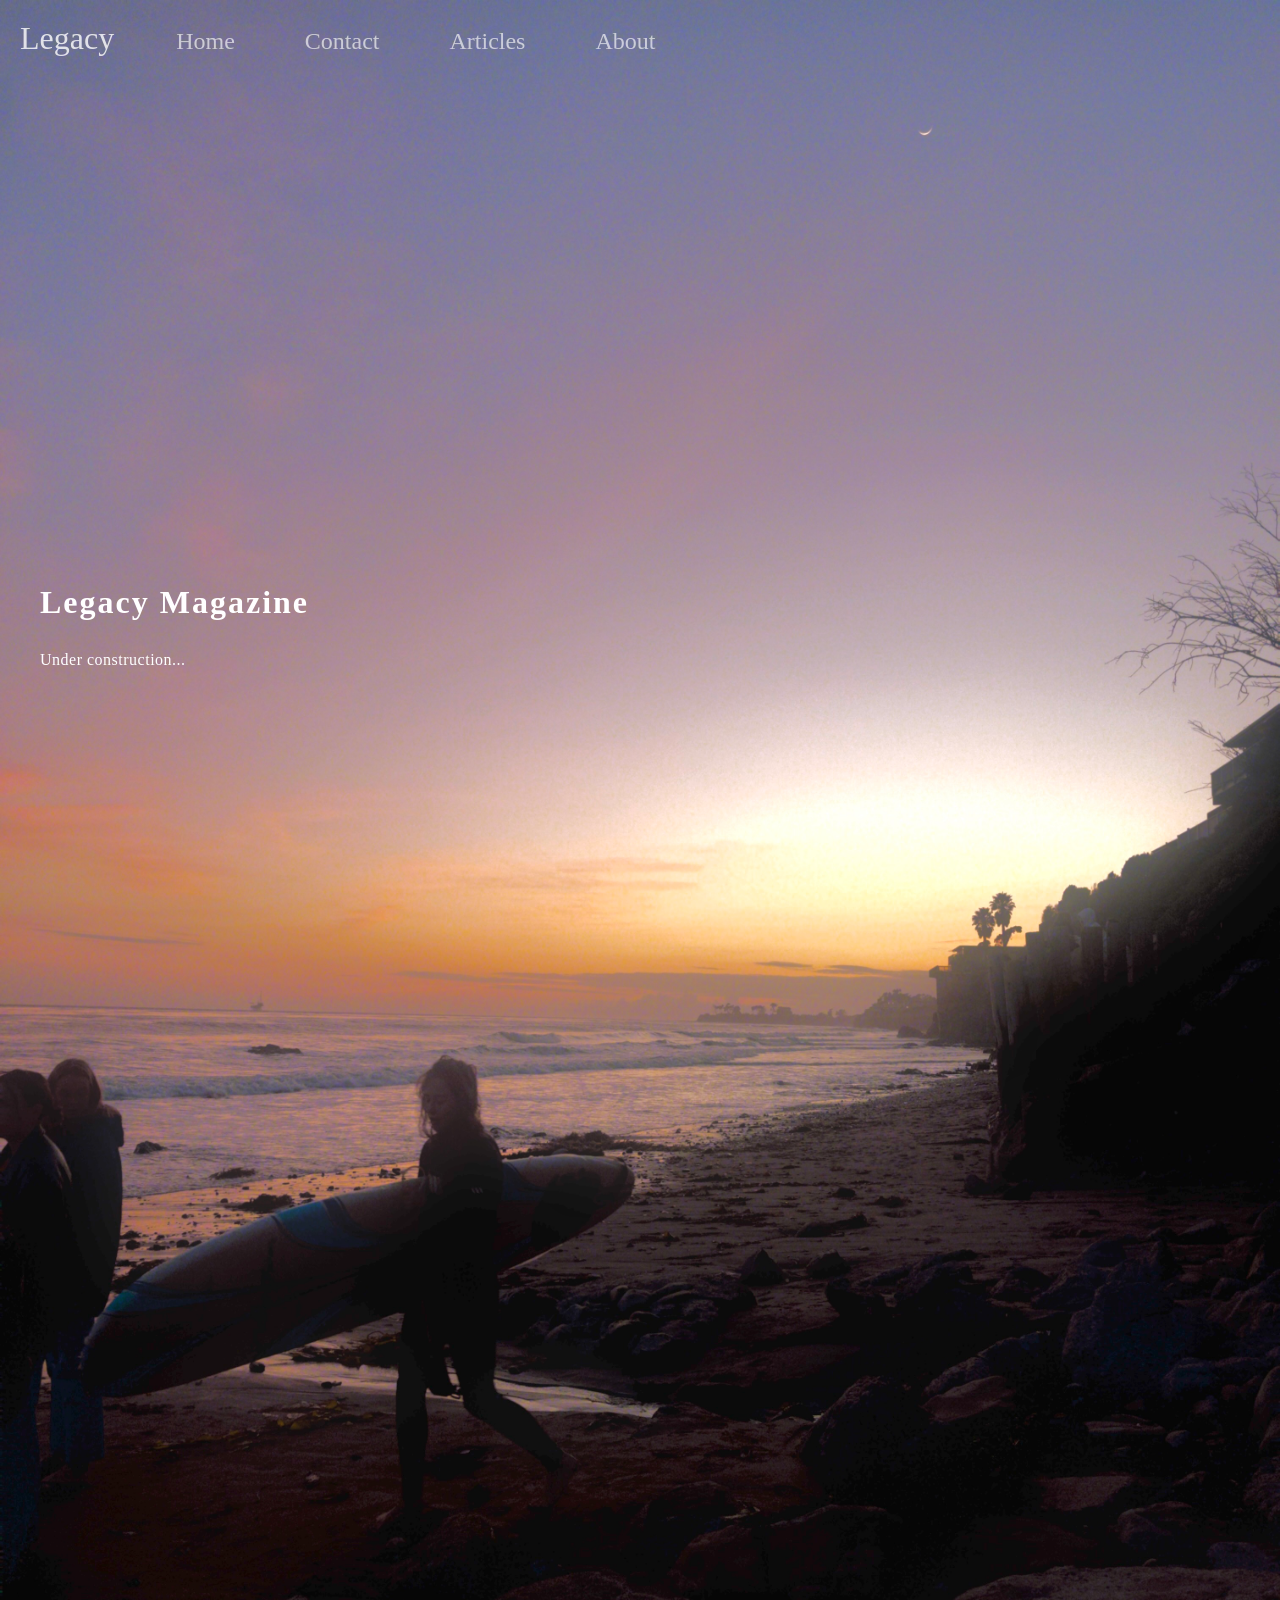
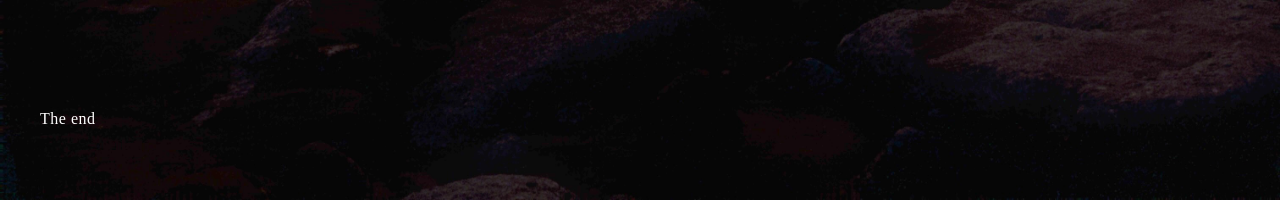
<file: index.html>
<!DOCTYPE html>
<html lang="en">
<head>
    <meta charset="UTF-8">
    <meta name="viewport" content="width=device-width, initial-scale=1.0">
    <title>Legacy Magazine</title>
    <link rel="stylesheet" href="styles.css">
</head>

<body>

    <div class="container">

        <header>
            <div id="nav-logo">Legacy</div>

            <nav>
                <ul class="nav-links">
                    <li><a href="#">Home</a></li>
                    <li><a href="#">Contact</a></li>
                    <li><a href="#">Articles</a></li>
                    <li><a href="#">About</a></li>
                </ul>
            </nav>
        </header>

        <main>
            <h1>Legacy Magazine</h1>

            <p>
                Under construction...
            </p>

            <div class="spacer"></div>

            <p>The end</p>
        </main>

    </div>

</body>
</html>
</file>
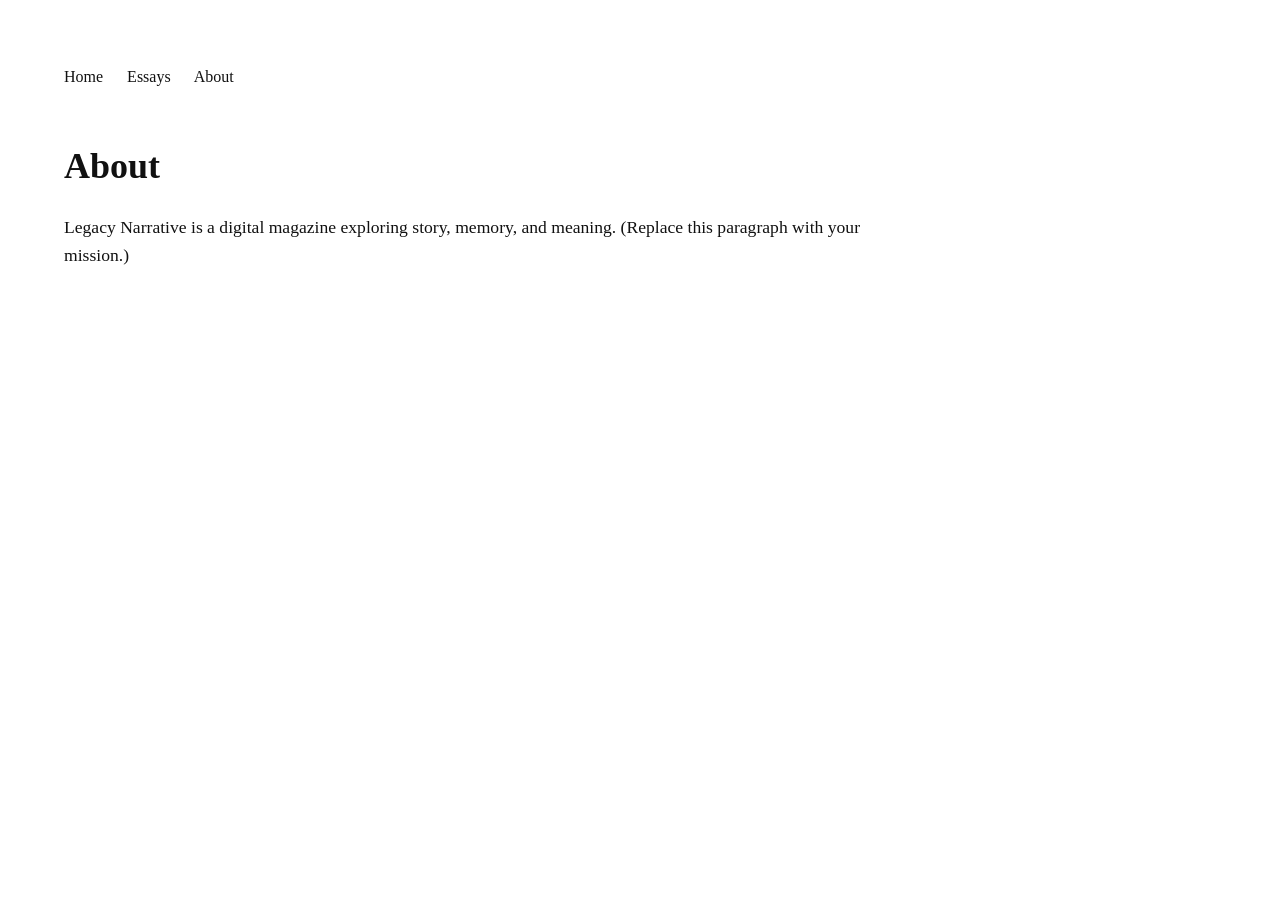
<file: about.html>
<!DOCTYPE html>
<html lang="en">
<head>
  <meta charset="UTF-8">
  <title>About — Legacy Narrative</title>
  <meta name="viewport" content="width=device-width, initial-scale=1.0">
  <style>
    body { font-family: Georgia, serif; margin: 0; padding: 4rem; color:#111; line-height:1.6; }
    nav a { margin-right: 1.25rem; text-decoration: none; color:#111; }
    nav { margin-bottom: 3rem; }
    .wrap { max-width: 820px; }
    h1 { font-size: 2.25rem; margin: 0 0 1rem 0; }
    p { font-size: 1.1rem; }
  </style>
</head>
<body>
  <div class="wrap">
    <nav>
      <a href="index.html">Home</a>
      <a href="essays.html">Essays</a>
      <a href="about.html">About</a>
    </nav>

    <h1>About</h1>
    <p>
      Legacy Narrative is a digital magazine exploring story, memory, and meaning.
      (Replace this paragraph with your mission.)
    </p>
  </div>
</body>
</html>
</file>
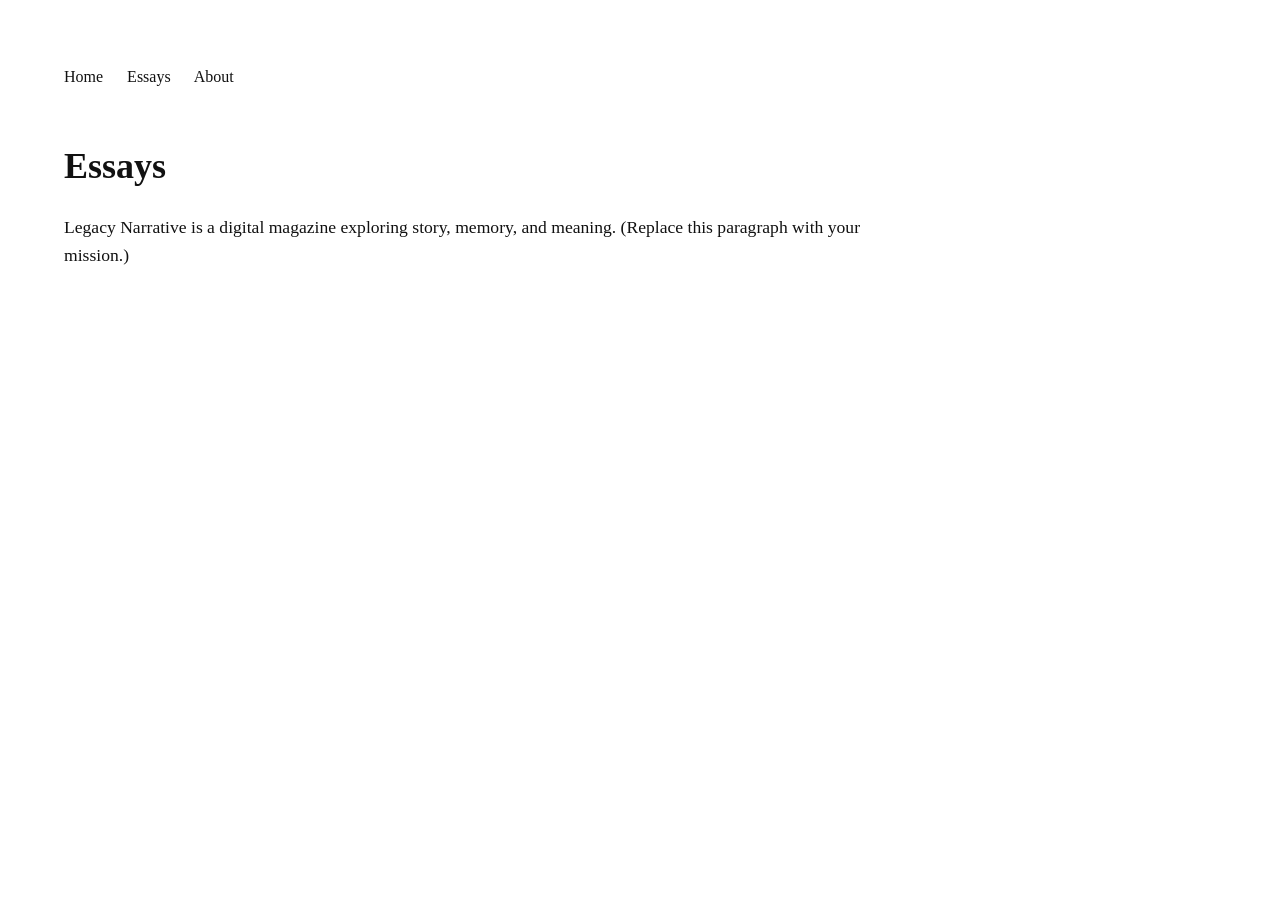
<file: essays.html>
<!DOCTYPE html>
<html lang="en">
<head>
  <meta charset="UTF-8">
  <title>Essays — Legacy Narrative</title>
  <meta name="viewport" content="width=device-width, initial-scale=1.0">
  <style>
    body { font-family: Georgia, serif; margin: 0; padding: 4rem; color:#111; line-height:1.6; }
    nav a { margin-right: 1.25rem; text-decoration: none; color:#111; }
    nav { margin-bottom: 3rem; }
    .wrap { max-width: 820px; }
    h1 { font-size: 2.25rem; margin: 0 0 1rem 0; }
    p { font-size: 1.1rem; }
  </style>
</head>
<body>
  <div class="wrap">
    <nav>
      <a href="index.html">Home</a>
      <a href="essays.html">Essays</a>
      <a href="about.html">About</a>
    </nav>

    <h1>Essays</h1>
    <p>
      Legacy Narrative is a digital magazine exploring story, memory, and meaning.
      (Replace this paragraph with your mission.)
    </p>
  </div>
</body>
</html>
</file>
<file: styles.css>
html,
body {
  margin: 0;
  padding: 0;
  width: 100%;
}

body {
  min-height: 200vh;
  position: relative;
  isolation: isolate;

  /* Prevents any second background image */
  background: #000;
}

body::before {
  content: "";
  position: absolute;
  inset: 0;
  z-index: -1;

  background-image: url("images/hero.jpg");
  background-position: top center;
  background-repeat: no-repeat;

  /* Makes it one continuous image across the whole page */
  background-size: 100% 100%;
}

.container {
  max-width: 1400px;
  margin: 0 auto;
  padding: 0;
}

header {
  color: white;
  opacity: 0.8;
  padding: 0;
  display: flow-root;
}

#nav-logo {
  float: left;
  margin: 20px;
  font-size: 2em;
}

.nav-links {
  list-style-type: none;
  margin: 10px;
  padding: 0;
}

.nav-links li {
  display: inline-block;
  margin-left: 18px;
}

.nav-links li a {
  display: block;
  color: white;
  opacity: 0.8;
  padding: 18px 24px;
  font-size: 1.5em;
  text-decoration: none;
}

.nav-links li a:hover {
  color: white;
  opacity: 1;
}

main {
  color: white;
  max-width: 800px;
  padding: 500px 40px 0;
  margin: 0;
}

main h1 {
  margin: 0 0 25px;
  line-height: 1.2;
  letter-spacing: 2px;
  font-size: 2em;
}

main p {
  margin: 0 0 30px;
  line-height: 1.8;
  letter-spacing: 0.5px;
}

.spacer {
  height: 1000px;
}
</file>
